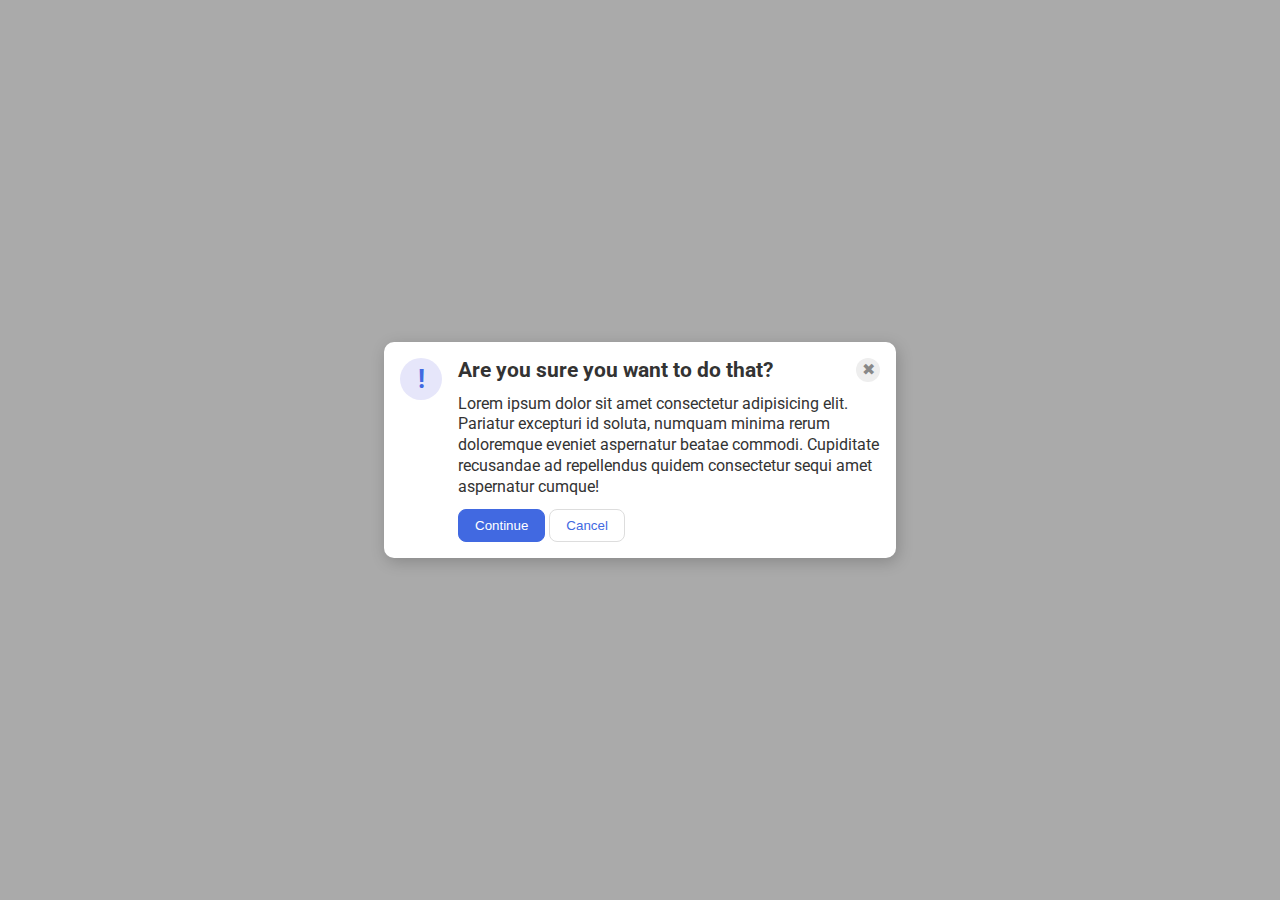
<file: flex/05-flex-modal/index.html>
<!DOCTYPE html>
<html lang="en">
  <head>
    <meta charset="UTF-8">
    <meta http-equiv="X-UA-Compatible" content="IE=edge">
    <meta name="viewport" content="width=device-width, initial-scale=1.0">
    <link rel="stylesheet" href="style.css">
    <title>Modal</title>
  </head>
  <body>
    <div class="modal">
      <div class="icon">!</div>

      <div class="modal-content">
        <div class="header-and-close">
          <div class="header">Are you sure you want to do that?</div>
          <div class="close-button">✖</div>
        </div>

        <div class="text">Lorem ipsum dolor sit amet consectetur adipisicing elit. Pariatur excepturi id soluta, numquam minima rerum doloremque eveniet aspernatur beatae commodi. Cupiditate recusandae ad repellendus quidem consectetur sequi amet aspernatur cumque!</div>
        <button class="continue">Continue</button>
        <button class="cancel">Cancel</button>
      </div>

    </div>
  </body>
</html>
</file>
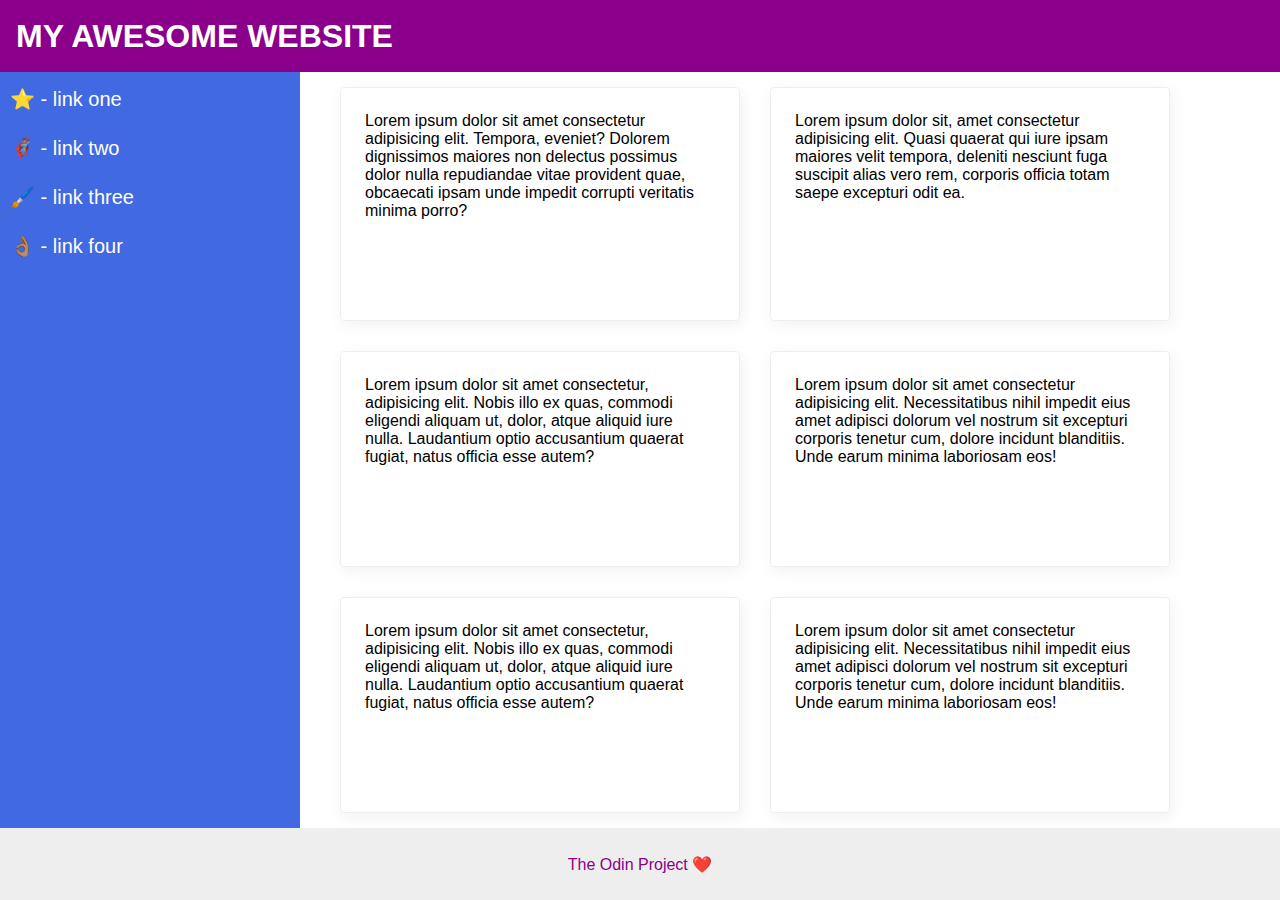
<file: flex/07-flex-layout-2/index.html>
<!DOCTYPE html>
<html lang="en">
  <head>
    <meta charset="UTF-8">
    <meta http-equiv="X-UA-Compatible" content="IE=edge">
    <meta name="viewport" content="width=device-width, initial-scale=1.0">
    <title>The Holy Grail</title>
    <link rel="stylesheet" href="style.css">
  </head>
  <body>
      <div class="header">
        MY AWESOME WEBSITE
      </div>
    
      <div class="main">
        <div class="sidebar">
          <ul>
            <li><a href="#">⭐ - link one</a></li>
            <li><a href="#">🦸🏽‍♂️ - link two</a></li>
            <li><a href="#">🖌️ - link three</a></li>
            <li><a href="#">👌🏽 - link four</a></li>
          </ul>
        </div>

        <div class="card-container">
          <div class="card">Lorem ipsum dolor sit amet consectetur adipisicing elit. Tempora, eveniet? Dolorem dignissimos maiores non delectus possimus dolor nulla repudiandae vitae provident quae, obcaecati ipsam unde impedit corrupti veritatis minima porro?</div>
          <div class="card">Lorem ipsum dolor sit, amet consectetur adipisicing elit. Quasi quaerat qui iure ipsam maiores velit tempora, deleniti nesciunt fuga suscipit alias vero rem, corporis officia totam saepe excepturi odit ea.</div>
          <div class="card">Lorem ipsum dolor sit amet consectetur, adipisicing elit. Nobis illo ex quas, commodi eligendi aliquam ut, dolor, atque aliquid iure nulla. Laudantium optio accusantium quaerat fugiat, natus officia esse autem?</div>
          <div class="card">Lorem ipsum dolor sit amet consectetur adipisicing elit. Necessitatibus nihil impedit eius amet adipisci dolorum vel nostrum sit excepturi corporis tenetur cum, dolore incidunt blanditiis. Unde earum minima laboriosam eos!</div>
          <div class="card">Lorem ipsum dolor sit amet consectetur, adipisicing elit. Nobis illo ex quas, commodi eligendi aliquam ut, dolor, atque aliquid iure nulla. Laudantium optio accusantium quaerat fugiat, natus officia esse autem?</div>
          <div class="card">Lorem ipsum dolor sit amet consectetur adipisicing elit. Necessitatibus nihil impedit eius amet adipisci dolorum vel nostrum sit excepturi corporis tenetur cum, dolore incidunt blanditiis. Unde earum minima laboriosam eos!</div>
        </div>
      </div>

      <div class="footer">
        The Odin Project ❤️
      </div>

    
  </body>
</html>
</file>
<file: flex/05-flex-modal/style.css>
@import url('https://fonts.googleapis.com/css2?family=Roboto:wght@400;700&display=swap');

html, body {
  height: 100%;
}

body {
  font-family: Roboto, sans-serif;
  margin: 0;
  background: #aaa;
  color: #333;
  /* I'll give you this one for free lol */
  display: flex;
  align-items: center;
  justify-content: center;
}

.modal {
  background: white;
  width: 480px;
  border-radius: 10px;
  box-shadow: 2px 4px 16px rgba(0,0,0,.2);
  display: flex;
  justify-content: space-between;
  padding: 16px;
  gap: 16px;
}

.header-and-close{
  display: flex;
  justify-content: space-between;
  align-items: center;
}

.header{
  font-weight: bold;
  font-size: 1.3em;
}

.text{
  line-height: 1.3;

  margin: 12px 0 12px 0; 
}

.icon {
  color: royalblue;
  font-size: 26px;
  font-weight: 700;
  background: lavender;
  width: 42px;
  height: 42px;
  border-radius: 50%;
  display: flex;
  align-items: center;
  justify-content: center;
  flex-shrink: 0;
}


.close-button {
  background: #eee;
  border-radius: 50%;
  color: #888;
  font-weight: 400;
  font-size: 16px;
  height: 24px;
  width: 24px;
  display: flex;
  align-items: center;
  justify-content: center;
}

button {
  padding: 8px 16px;
  border-radius: 8px;
}

button.continue {
  background: royalblue;
  border: 1px solid royalblue;
  color: white;
}

button.cancel {
  background: white;
  border: 1px solid #ddd;
  color: royalblue;
}
</file>
<file: flex/07-flex-layout-2/style.css>
body {
  font-family: -apple-system, BlinkMacSystemFont, 'Segoe UI', Roboto, Oxygen, Ubuntu, Cantarell, 'Open Sans', 'Helvetica Neue', sans-serif;
  margin: 0;
  min-height: 100vh;
  display: flex;
  flex-direction: column;
}

.header {
  height: 72px;
  background: darkmagenta;
  color: white;
  font-weight: 900;
  font-size: 32px;
  display: flex;
  align-items: center;
  padding: 0 16px;
}

.footer {
  height: 72px;
  background: #eee;
  color: darkmagenta; 
  display: flex;
  justify-content: center;
  align-items: center;
}

.sidebar {
  width: 300px;
  background: royalblue;
  flex-shrink: 0;
}

ul{
  list-style-type: none;
  margin: 0;
  padding: 10px;
  margin-top: 5px;
}

li{
   margin-bottom: 25px;
}

a{
  text-decoration: none;
  color: white;
  font-size: 20px;
 
}

.card {
  border: 1px solid #eee;
  box-shadow: 2px 4px 16px rgba(0,0,0,.06);
  border-radius: 4px;
}

/*  */

.main{
  display: flex;
  flex-grow: 1;
}

.card-container{
  display: flex;
  flex-wrap: wrap;
  margin-left: 25px;

}
.card{
  width: 350px;
  padding: 24px;
  margin: 15px;
}
</file>
